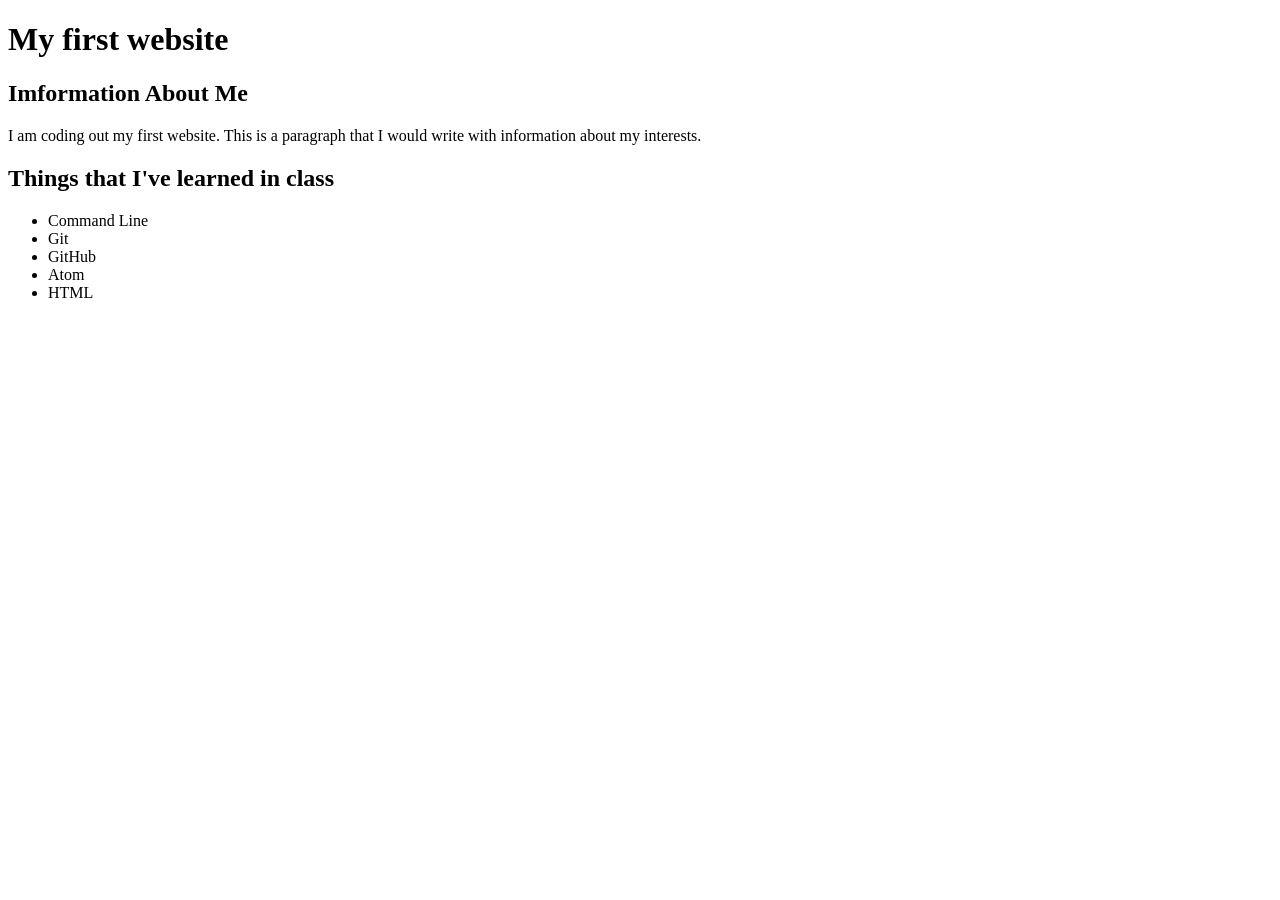
<file: WeLearn/m1-html-css/L1-html-css/index.html>
<!DOCTYPE html>
<head>
    <meta charset="utf-8">
    <title>Intro To HTML</title>
</head>
<body>
      <h1>My first website</h1>
      <section>
        <h1>Imformation About Me</h1>
        <p>I am coding out my first website. This is a paragraph that I would write with information about my interests.</p>
      </section>
      <section>
        <h2>Things that I've learned in class</h2>
        <ul>
          <li>Command Line</li>
          <li>Git</li>
          <li>GitHub</li>
          <li>Atom</li>
          <li>HTML</li>
        </ul>
      </section>
</body>
</file>
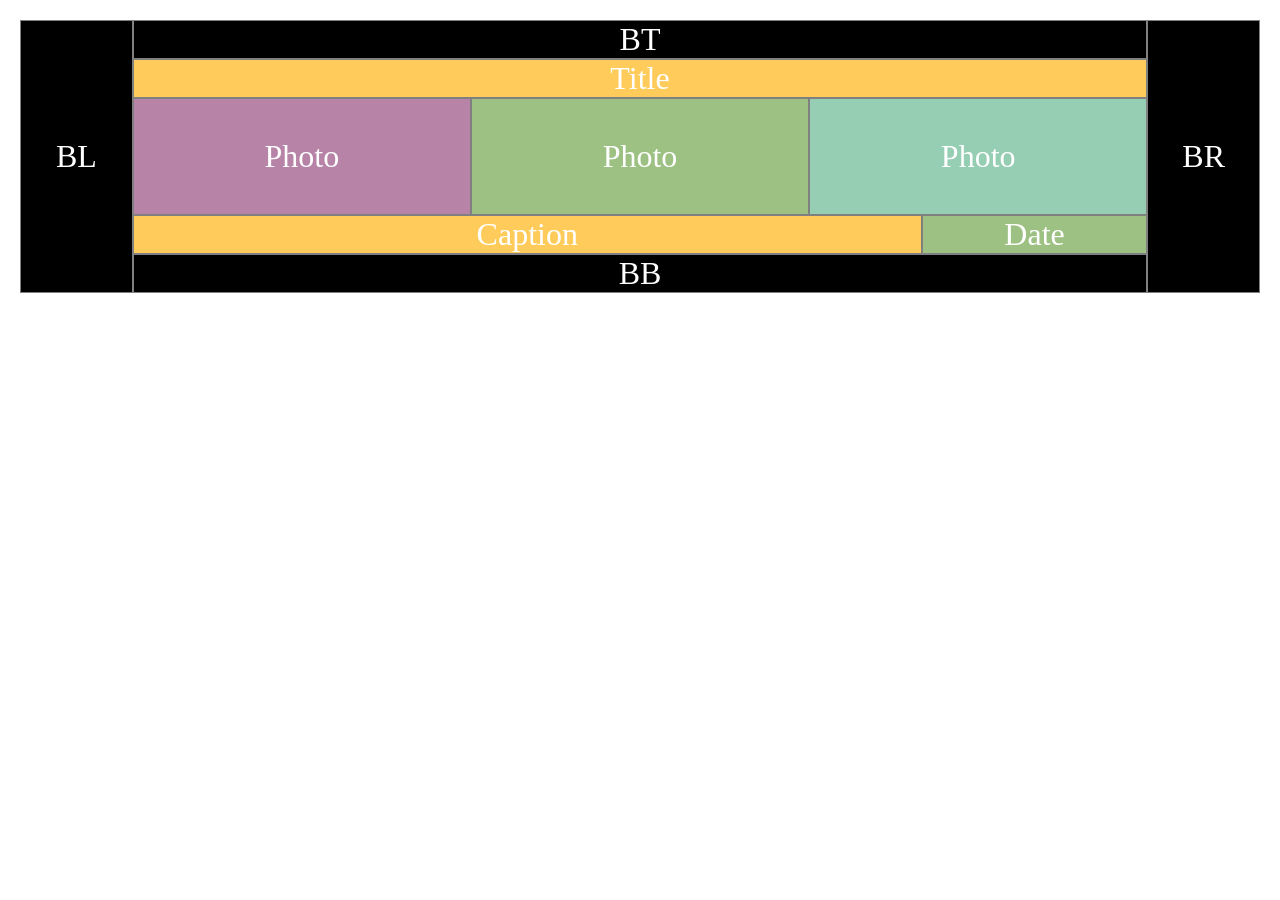
<file: WeLearn/M2-javaScript/L2-JSFunction/index.html>
<!--
  Copyright 2018 Google LLC

  Licensed under the Apache License, Version 2.0 (the "License");
  you may not use this file except in compliance with the License.
  You may obtain a copy of the License at

       http://www.apache.org/licenses/LICENSE-2.0

  Unless required by applicable law or agreed to in writing, software
  distributed under the License is distributed on an "AS IS" BASIS,
  WITHOUT WARRANTIES OR CONDITIONS OF ANY KIND, either express or implied.
  See the License for the specific language governing permissions and
  limitations under the License.
-->
<!DOCTYPE html>
<head>
  <meta charset="UTF-8">
  <title>Format 2</title>
  <link rel="stylesheet" href="basic.css">
  <link rel="stylesheet" href="style.css">
</head>
<body>
  <div class="container">
    <div id="b" class="border-left">BL</div>
    <div id="b" class="border-top">BT</div>
    <div id="b" class="border-right">BR</div>
    <div id="title">Title</div>
    <div id="p1" class="photo">Photo</div>
    <div id="p2" class="photo">Photo</div>
    <div id="p3" class="photo">Photo</div>
    <div id="caption" class="caption">Caption</div>
    <div id="date">Date</div>
    <div id="b" class="border-bottom">BB</div>
  </div>
</body>
<script type="text/javascript" src="script.js"> </script>
</file>
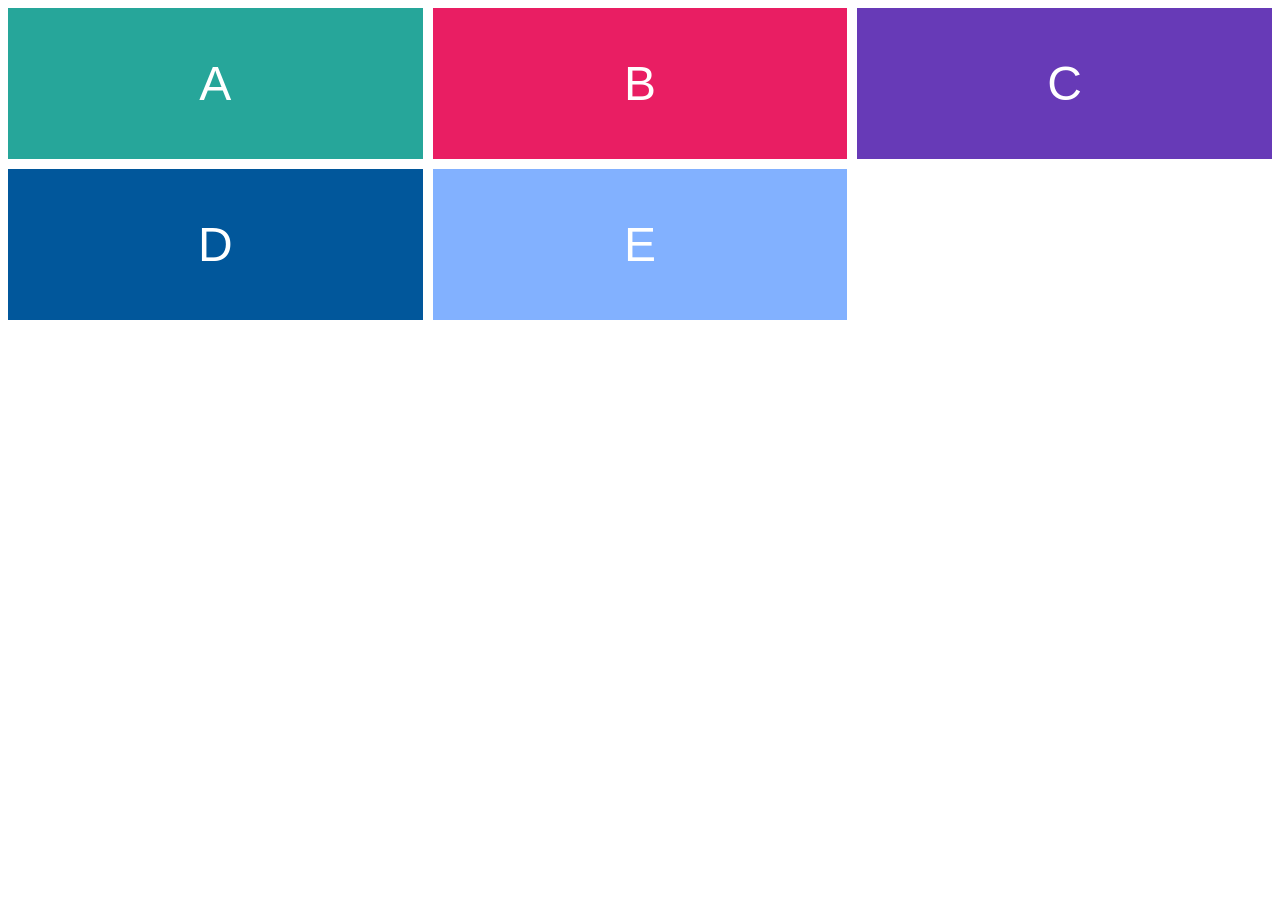
<file: WeLearn/m1-html-css/L1-html-css/L3-css-grid/index.html>
<!DOCTYPE html>
<head>
  <meta charset="utf-8">
  <title>CSS Grid Example</title>
  <link rel="stylesheet" href="style.css">
  <link href="https://fonts.googleapis.com/css?family=Roboto" rel="stylesheet">
</head>
<body>
  <div class="wrapper">
    <div class="box a"><p class="text">A</p></div>
    <div class="box b"><p class="text">B</p></div>
    <div class="box c"><p class="text">C</p></div>
    <div class="box d"><p class="text">D</p></div>
    <div class="box e"><p class="text">E</p></div>
  </div>
</body>
</file>
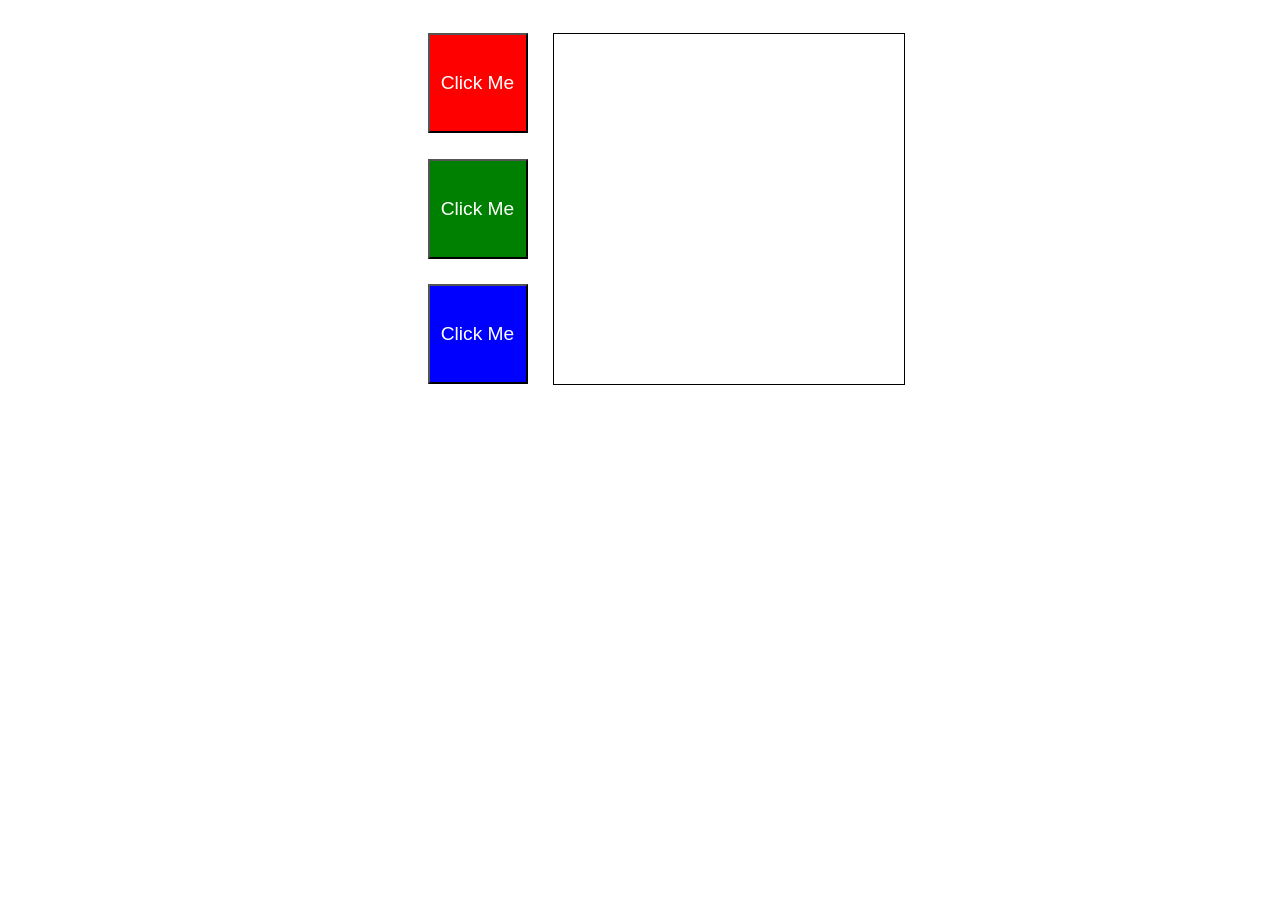
<file: WeLearn/M2-javaScript/Labs/Lab1-ColorizeButton/index.html>
<!--
  Copyright 2018 Google LLC

  Licensed under the Apache License, Version 2.0 (the "License");
  you may not use this file except in compliance with the License.
  You may obtain a copy of the License at

       http://www.apache.org/licenses/LICENSE-2.0

  Unless required by applicable law or agreed to in writing, software
  distributed under the License is distributed on an "AS IS" BASIS,
  WITHOUT WARRANTIES OR CONDITIONS OF ANY KIND, either express or implied.
  See the License for the specific language governing permissions and
  limitations under the License.
-->
<!DOCTYPE html>
<html>
  <head>
    <meta charset="UTF-8">
    <title>Colorize Buttons Lab</title>
  <link rel="stylesheet" href="style.css">
  </head>
  <body>

    <div class="container">
      <button class="btn" id="red">Click Me</button>
      <button class="btn" id="green">Click Me</button>
      <button class="btn" id="blue" >Click Me</button>

      <div id="response-box"></div>
    </div>

  <script src="script.js"></script>
  </body>
</html>
</file>
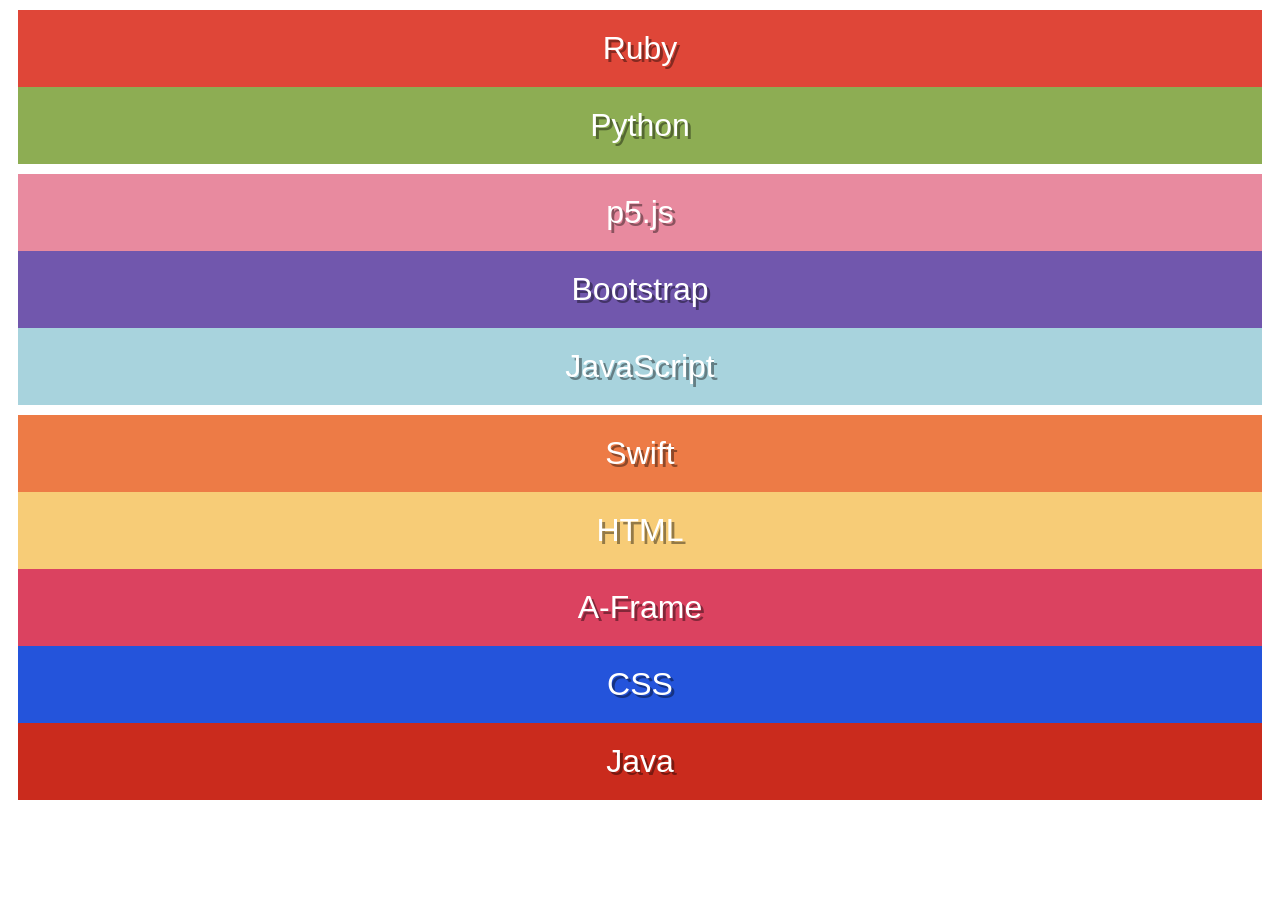
<file: WeLearn/m1-html-css/L1-html-css/L2-css-flex/version 1/index.html>
<!DOCTYPE html>
<html>
  <head>
    <meta charset="utf-8">
    <title>Test Page</title>
    <link rel="stylesheet" href="style.css" />
  </head>
  <body>
    <div class="row" id="row1">
      <div class="item" id="ruby">Ruby</div>
      <div class="item" id="python">Python</div>
    </div>
    <div class="row" id="row2">
      <div class="item" id="p5">p5.js</div>
      <div class="item" id="bootstrap">Bootstrap</div>
      <div class="item" id="js">JavaScript</div>
    </div>
    <div class="row" id="row3">
      <div class="item" id="swift">Swift</div>
      <div class="item" id="hyper">HTML</div>
      <div class="item" id="aframe">A-Frame</div>
      <div class="item" id="css">CSS</div>
      <div class="item" id="java">Java</div>
    </div>
  </body>
</html>
</file>
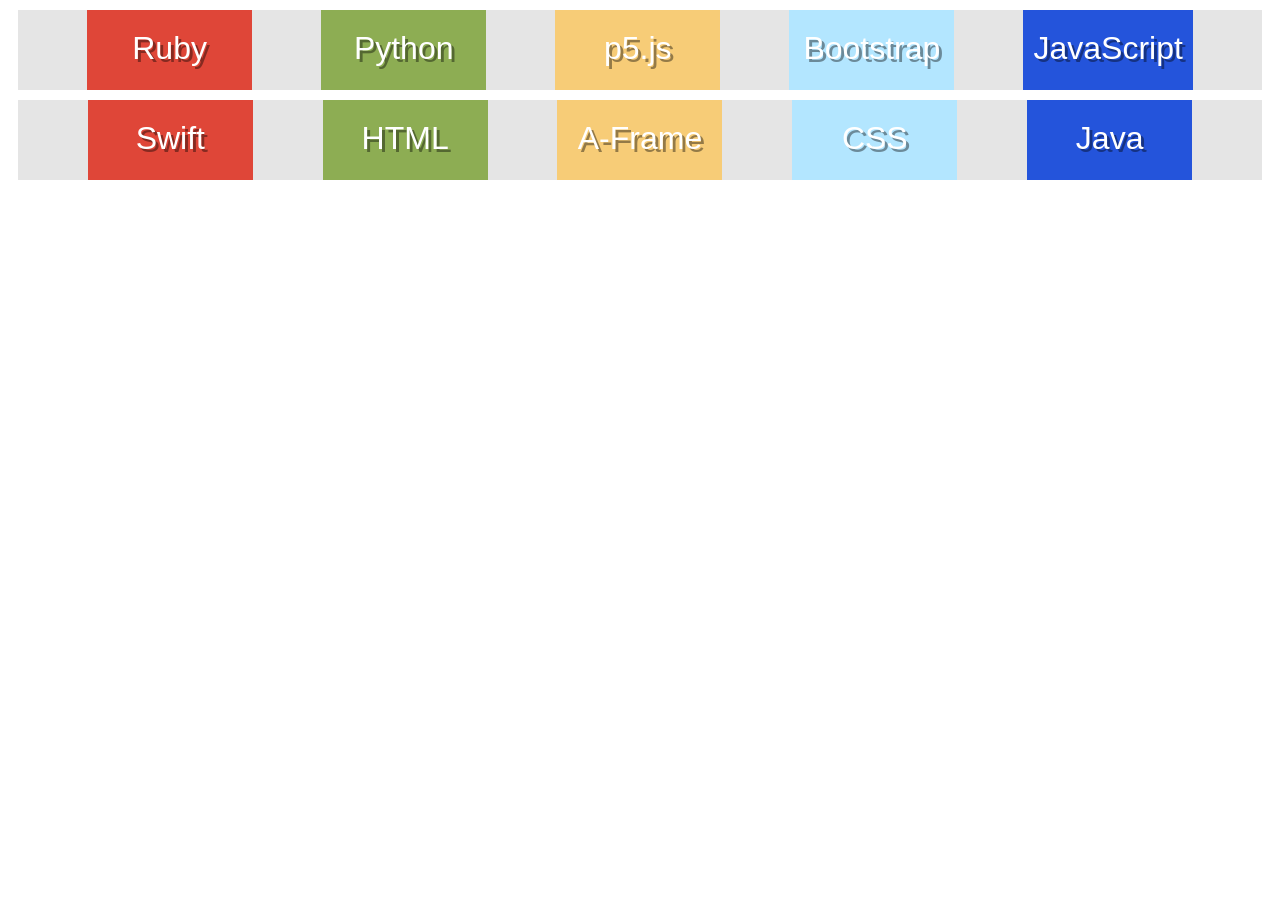
<file: WeLearn/m1-html-css/L1-html-css/L2-css-flex/version 2/index.html>
<!DOCTYPE html>
<html>
  <head>
    <meta charset="utf-8">
    <title>Test Page</title>
    <link rel="stylesheet" href="style.css" />
  </head>
  <body>
    <div class="row" id="row1">
      <div class="item" id="ruby">Ruby</div>
      <div class="item" id="python">Python</div>
      <div class="item" id="p5">p5.js</div>
      <div class="item" id="bootstrap">Bootstrap</div>
      <div class="item" id="js">JavaScript</div>
    </div>

    <div class="row" id="row3">
      <div class="item" id="swift">Swift</div>
      <div class="item" id="hyper">HTML</div>
      <div class="item" id="aframe">A-Frame</div>
      <div class="item" id="css">CSS</div>
      <div class="item" id="java">Java</div>
    </div>

  </body>
</html>
</file>
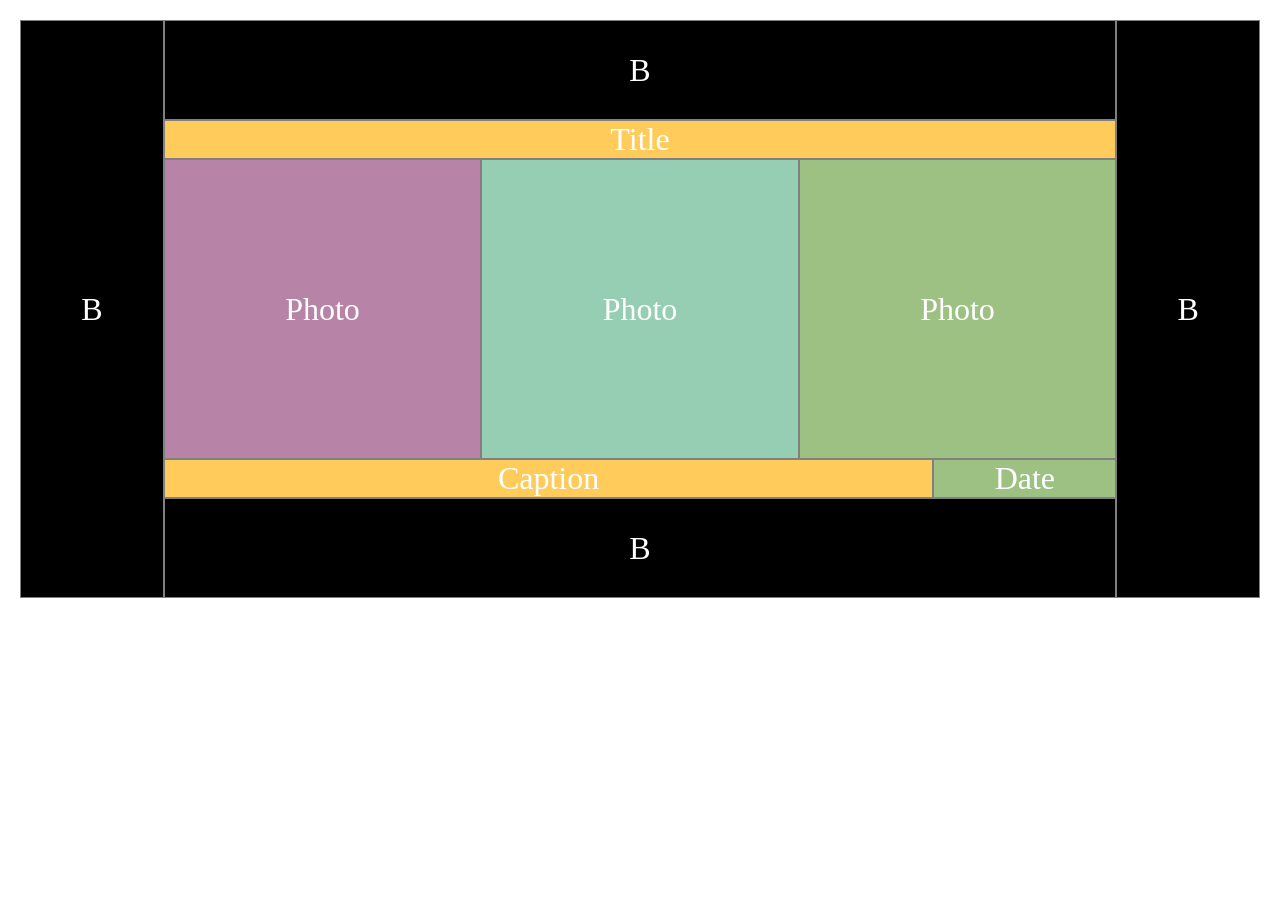
<file: WeLearn/m1-html-css/Labs/Lab2-format-fanatics/format-fanatics-2.html>
<!--
  Copyright 2018 Google LLC

  Licensed under the Apache License, Version 2.0 (the "License");
  you may not use this file except in compliance with the License.
  You may obtain a copy of the License at

       http://www.apache.org/licenses/LICENSE-2.0

  Unless required by applicable law or agreed to in writing, software
  distributed under the License is distributed on an "AS IS" BASIS,
  WITHOUT WARRANTIES OR CONDITIONS OF ANY KIND, either express or implied.
  See the License for the specific language governing permissions and
  limitations under the License.
-->
<!DOCTYPE html>
<head>
  <meta charset="UTF-8">
  <title>Format 2</title>
  <link rel="stylesheet" href="basic.css">
  <link rel="stylesheet" href="format_two.css">
</head>
<body>
  <div class="container">
    <div id="b" class="border-left">B</div>
    <div id="b" class="border-top">B</div>
    <div id="b" class="border-right">B</div>
    <div id="title">Title</div>

    <div id="photo" class="photo-left">Photo</div>
    <div id="photo" class="photo-mid">Photo</div>
    <div id="photo" class="photo-right">Photo</div>

    <div id="caption" class="caption">Caption</div>
    <div id="date">Date</div>

    <div id="b" class="border-bottom">B</div>
  </div>
</body>
</file>
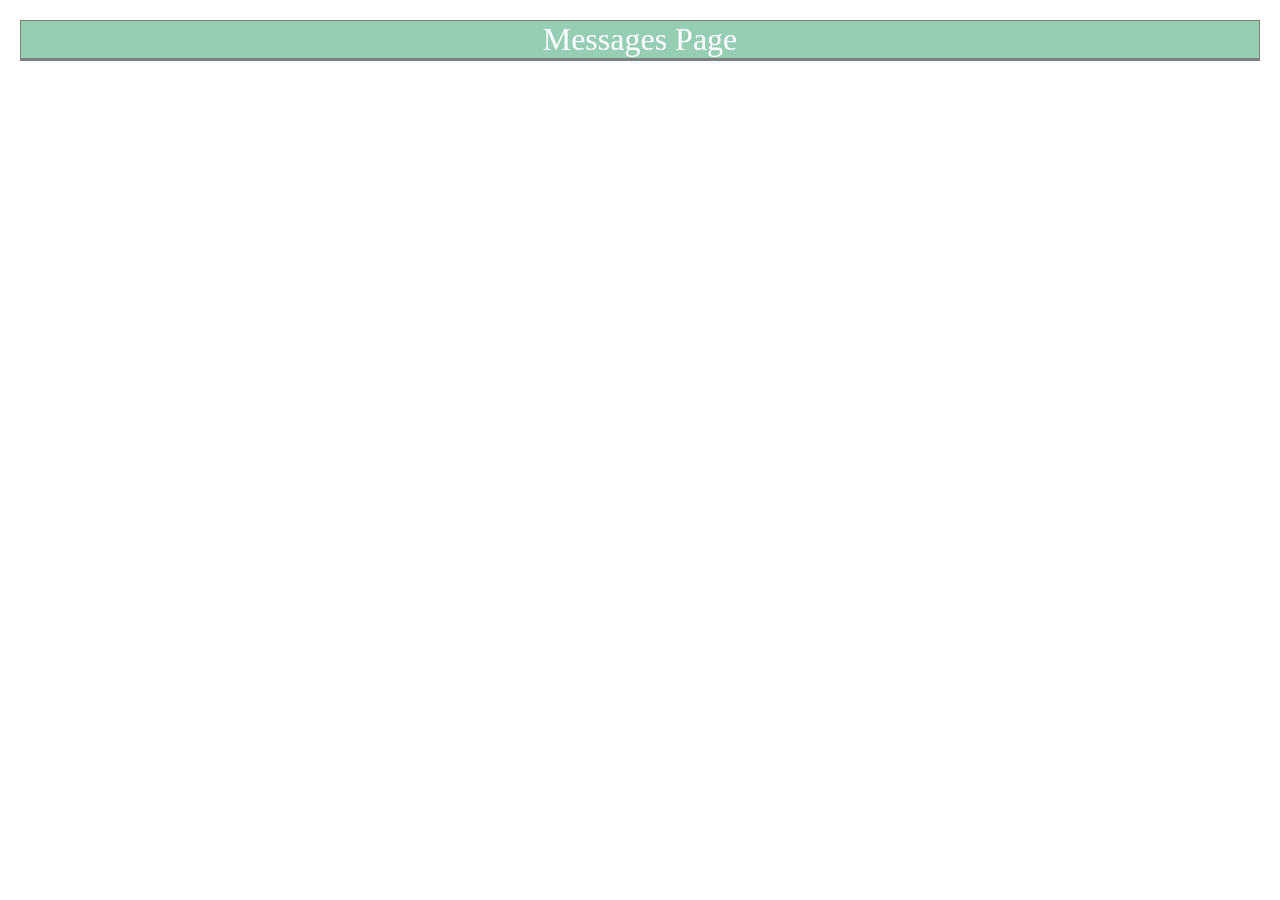
<file: WeLearn/m1-html-css/Labs/Lab2-format-fanatics/format_four.html>
<!--
  Copyright 2018 Google LLC

  Licensed under the Apache License, Version 2.0 (the "License");
  you may not use this file except in compliance with the License.
  You may obtain a copy of the License at

       http://www.apache.org/licenses/LICENSE-2.0

  Unless required by applicable law or agreed to in writing, software
  distributed under the License is distributed on an "AS IS" BASIS,
  WITHOUT WARRANTIES OR CONDITIONS OF ANY KIND, either express or implied.
  See the License for the specific language governing permissions and
  limitations under the License.
-->
<!DOCTYPE html>
<head>
  <meta charset="UTF-8">
  <title>Format 4</title>
  <link rel="stylesheet" href="basic.css">
  <link rel="stylesheet" href="format_four.css">
</head>
<body>
  <div class="container">
    <div id="title">Messages Page</div>
    <div id="messages">
      <!-- Replace this div with individual messages  -->
    </div>
  </div>
</body>
</file>
<file: WeLearn/M2-javaScript/L2-JSFunction/basic.css>
/*
 * Copyright 2018 Google LLC
 *
 * Licensed under the Apache License, Version 2.0 (the "License");
 * you may not use this file except in compliance with the License.
 * You may obtain a copy of the License at
 *
 *      http://www.apache.org/licenses/LICENSE-2.0
 *
 * Unless required by applicable law or agreed to in writing, software
 * distributed under the License is distributed on an "AS IS" BASIS,
 * WITHOUT WARRANTIES OR CONDITIONS OF ANY KIND, either express or implied.
 * See the License for the specific language governing permissions and
 * limitations under the License.
 */


/* Selects all div elements where the parent element has a class container AKA all of the individual blocks in the grid */
.container > div {
  align-items: center;
  border: solid grey thin;
  color: white;
  display: flex;
  font-size: 2em;
  justify-content: center;
}

html,
body {
  margin: 10px;
}

/* Creates a pattern of colors for the divs, these colors will repeat every 5 elements */
.container > div:nth-child(1n) {
  background-color: #96ceb4;
}

.container > div:nth-child(2n) {
  background-color: #ff6f69;
}

.container > div:nth-child(3n) {
  background-color: #9dc183;
}

.container > div:nth-child(4n) {
  background-color: #ffcc5c;
}

.container > div:nth-child(5n) {
  background-color: #b784a7;
}
</file>
<file: WeLearn/M2-javaScript/L2-JSFunction/style.css>
/*
 * Copyright 2018 Google LLC
 *
 * Licensed under the Apache License, Version 2.0 (the "License");
 * you may not use this file except in compliance with the License.
 * You may obtain a copy of the License at
 *
 *      http://www.apache.org/licenses/LICENSE-2.0
 *
 * Unless required by applicable law or agreed to in writing, software
 * distributed under the License is distributed on an "AS IS" BASIS,
 * WITHOUT WARRANTIES OR CONDITIONS OF ANY KIND, either express or implied.
 * See the License for the specific language governing permissions and
 * limitations under the License.
 */

.container {
  display: grid;
  grid-template-columns: repeat(11, 1fr);
  grid-template-rows: repeat(7, 1fr);

}

/* Making border black */
#b {
  background-color: black;

}

/* Style remaining grid elements */
.border-left {
  grid-row: span 7;
}

.border-top {
  grid-column: span 9;
}

.border-right {
  grid-row: span 7;
}

.border-bottom {
  grid-column: span 9;
}

#title {
  grid-column: span 9;
}

.photo {
  grid-column: span 3;
  grid-row: span 3;
}

.caption {
  grid-column: span 7;
}

#date {
  grid-column: span 2;
}
</file>
<file: WeLearn/m1-html-css/L1-html-css/L3-css-grid/style.css>
.box {
  height: 100%;
  position: relative;
  text-align: center;
  width: 100%;
}

.text {
  color: white;
  font-family: Helvetica;
  font-size: 300%;
}

.a {
  background-color: #26a69a;
}

.b {
  background-color: #e91e63;
}

.c {
  background-color: #673ab7;
}

.d {
  background-color: #01579b;
}

.e {
  background-color: #82b1ff;
}


.wrapper {
  display: grid;
  grid-template-columns: repeat(3, 1fr);
  grid-template-rows: repeat(2, 1fr);
  grid-gap: 10px;
}
</file>
<file: WeLearn/M2-javaScript/Labs/Lab1-ColorizeButton/style.css>
/*
 * Copyright 2018 Google LLC
 *
 * Licensed under the Apache License, Version 2.0 (the "License");
 * you may not use this file except in compliance with the License.
 * You may obtain a copy of the License at
 *
 *      http://www.apache.org/licenses/LICENSE-2.0
 *
 * Unless required by applicable law or agreed to in writing, software
 * distributed under the License is distributed on an "AS IS" BASIS,
 * WITHOUT WARRANTIES OR CONDITIONS OF ANY KIND, either express or implied.
 * See the License for the specific language governing permissions and
 * limitations under the License.
 */

.btn {
  color: white;
  font-family: Helvetica;
  font-size: 1.2rem;
  font-weight: 100;
  height: 100px;
  width: 100px;
}

.container {
  display: grid;
  grid-gap: 25px;
  grid-template-columns: 100px 300px;
  margin: 25px;
}

body {
  display: flex;
  justify-content: center;
}

#response-box {
  border: solid thin black;
  grid-column: 2 / 3;
  grid-row: 1 / 4;
  height: 350px;
  width: 350px;
}

#red {
  background-color: red;
}

#blue {
  background-color: blue;
}

#green {
  background-color: green;
}
</file>
<file: WeLearn/m1-html-css/L1-html-css/L2-css-flex/version 1/style.css>
/*
The first chunk of this CSS exists primarily so that you can see the elements.
Flexbox would work without it, but it's easier to see what's happening when the
font is large and when the items have a background color.
*/

/* Default to a sans-serif font */
html {
  font-family: sans-serif;
}

/* Color each language element */
#ruby {background-color: #DF4638;}
#python {background-color: #8DAD53;}
#js {background-color: #A8D3DD;}
#hyper {background-color: #F7CC77;}
#css {background-color: #2454DB;}
#aframe {background-color: #DB4260;}
#p5 {background-color: #E88A9F;}
#bootstrap {background-color: #7157AD;}
#java {background-color: #CA2B1D;}
#swift {background-color: #ED7B46;}

/* Style the .row elements */
.row {
  background-color: rgba(0,0,0,0.1);
  margin: 10px;
  min-height: 120px;
}

/* Style the font of the .item elements */
.item {
  font-size: 32px;
  color: white;
  text-shadow: 3px 3px rgba(0, 0, 0, 0.4);
  text-align: center;
  white-space: nowrap;
  padding: 20px 10px;
  min-width: 145px;
}

/* ----------------------------------------------- */
/* ---Please do not modify code above this line--- */
/* ----------Code your flex classes below--------- */
/* ----------------------------------------------- */

/* Parent or Container elements */
/* Style them all at once with this selector */
.row {

}

/* OR Style each row individually with these selectors */
#row1 {

}

#row2 {

}

#row3 {

}

/* Child elements or items */
.item {

}
</file>
<file: WeLearn/m1-html-css/L1-html-css/L2-css-flex/version 2/style.css>
/*
The first chunk of this CSS exists primarily so that you can see the elements.
Flexbox would work without it, but it's easier to see what's happening when the
font is large and when the items have a background color.
*/

/* Default to a sans-serif font */
html {
  font-family: sans-serif;
}

/* Color each language element */
#ruby {background-color: #DF4638;}
#python {background-color: #8DAD53;}
#js {background-color: #2454DB;}
#hyper {background-color: #8DAD53;}
#css {background-color: #b3e6ff;}
#aframe {background-color: #F7CC77;}
#p5 {background-color: #F7CC77;}
#bootstrap {background-color: #b3e6ff;}
#java {background-color: #2454DB;}
#swift {background-color: #DF4638;}

/* Style the .row elements */
.row {
  background-color: rgba(0,0,0,0.1);
  margin: 10px;
  min-height: 80px;
  
}

/* Style the font of the .item elements */
.item {
  font-size: 32px;
  color: white;
  text-shadow: 3px 3px rgba(0, 0, 0, 0.4);
  text-align: center;
  white-space: nowrap;
  padding: 20px 10px;
  min-width: 145px;
}

/* ----------------------------------------------- */
/* ---Please do not modify code above this line--- */
/* ----------Code your flex classes below--------- */
/* ----------------------------------------------- */

/* Parent or Container elements */
/* Style them all at once with this selector */
.row {
  display: flex;
  justify-content: stretch;
  justify-content: space-evenly;
  justi
}

/* OR Style each row individually with these selectors */







/* Child elements or items */
.item {

}
</file>
<file: WeLearn/m1-html-css/Labs/Lab2-format-fanatics/basic.css>
/*
 * Copyright 2018 Google LLC
 *
 * Licensed under the Apache License, Version 2.0 (the "License");
 * you may not use this file except in compliance with the License.
 * You may obtain a copy of the License at
 *
 *      http://www.apache.org/licenses/LICENSE-2.0
 *
 * Unless required by applicable law or agreed to in writing, software
 * distributed under the License is distributed on an "AS IS" BASIS,
 * WITHOUT WARRANTIES OR CONDITIONS OF ANY KIND, either express or implied.
 * See the License for the specific language governing permissions and
 * limitations under the License.
 */


/* Selects all div elements where the parent element has a class container AKA all of the individual blocks in the grid */
.container > div {
  align-items: center;
  border: solid grey thin;
  color: white;
  display: flex;
  font-size: 2em;
  justify-content: center;
}

html,
body {
  margin: 10px;
}

/* Creates a pattern of colors for the divs, these colors will repeat every 5 elements */
.container > div:nth-child(1n) {
  background-color: #96ceb4;
}

.container > div:nth-child(2n) {
  background-color: #ff6f69;
}

.container > div:nth-child(3n) {
  background-color: #9dc183;
}

.container > div:nth-child(4n) {
  background-color: #ffcc5c;
}

.container > div:nth-child(5n) {
  background-color: #b784a7;
}
</file>
<file: WeLearn/m1-html-css/Labs/Lab2-format-fanatics/format_two.css>
/*
 * Copyright 2018 Google LLC
 *
 * Licensed under the Apache License, Version 2.0 (the "License");
 * you may not use this file except in compliance with the License.
 * You may obtain a copy of the License at
 *
 *      http://www.apache.org/licenses/LICENSE-2.0
 *
 * Unless required by applicable law or agreed to in writing, software
 * distributed under the License is distributed on an "AS IS" BASIS,
 * WITHOUT WARRANTIES OR CONDITIONS OF ANY KIND, either express or implied.
 * See the License for the specific language governing permissions and
 * limitations under the License.
 */

.container {
  display: grid;
<<<<<<< HEAD
  grid-template-columns: 50px auto auto auto auto auto auto 50px;
  grid-template-rows: 50px auto auto 300px auto 50px;
=======
  grid-template-columns: 100px auto auto auto auto auto auto 100px;
  grid-template-rows: 100px auto auto 300px auto 100px;
>>>>>>> 96dd10e6995b0eae3287d518c126da29208d1205

}

/* Making border black */
#b {
  background-color: black;

}
/* Style remaining grid elements */
.border-left {
  grid-column: 1/2;
  grid-row: 1/span 6;

}

.border-top {
  grid-column: 2/span 6;
  grid-row: 1/2;

}

.border-right {
  grid-column: 8;
  grid-row: 1/span 6;
}

.border-bottom {
  grid-column: 2/span 6;
  gridd-row: auto

}

.photo-left {
  grid-column: 2/ span 2;
  grid-row: 3/ span 2;
}

.photo-right {
  grid-column: 4/ span 2;
  grid-row: 3/ span 2;
}

.photo-mid {
  grid-column: 6/ span 2;
  grid-row: 3/ span 2;
}

#title {
  grid-column: 2/span 6;
  grid-row: 2/3;
}

#caption {
  grid-column: 2/ span 5;
  grid-row: 5/6;
}

#date {
  grid-column: 7/8;
  grid-row: 5/6;
}
</file>
<file: WeLearn/m1-html-css/Labs/Lab2-format-fanatics/format_four.css>
/*
 * Copyright 2018 Google LLC
 *
 * Licensed under the Apache License, Version 2.0 (the "License");
 * you may not use this file except in compliance with the License.
 * You may obtain a copy of the License at
 *
 *      http://www.apache.org/licenses/LICENSE-2.0
 *
 * Unless required by applicable law or agreed to in writing, software
 * distributed under the License is distributed on an "AS IS" BASIS,
 * WITHOUT WARRANTIES OR CONDITIONS OF ANY KIND, either express or implied.
 * See the License for the specific language governing permissions and
 * limitations under the License.
 */

.container {
  display: grid;
  /* Style rows and columns */
}

#title {
  grid-column: /*this should span the entire page*/;
}

/* Style family members */
</file>
